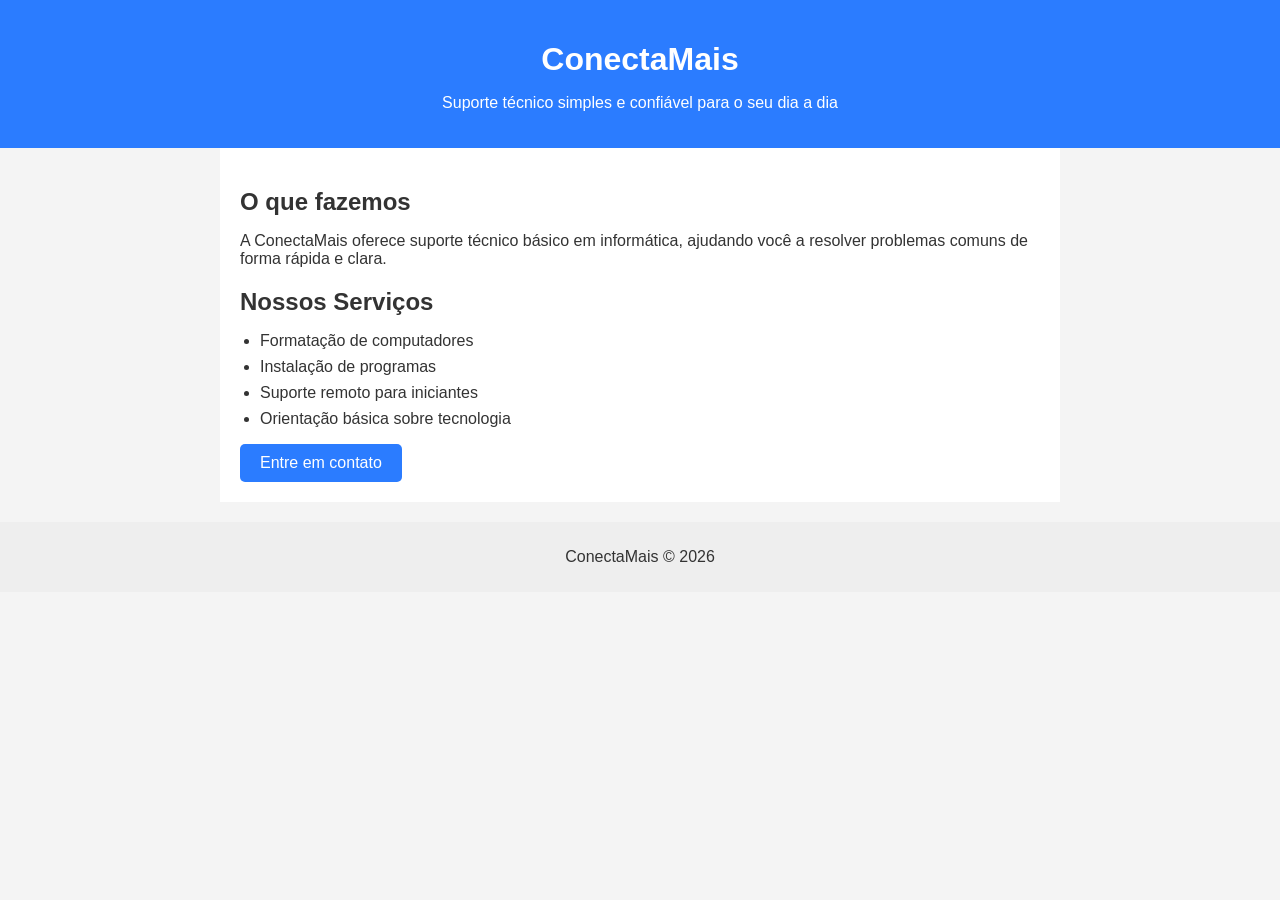
<file: ProjetoConectamais/index.html>
<!DOCTYPE html>
<html lang="pt-BR">
<head>
    <meta charset="UTF-8">
    <title>ConectaMais - Suporte em Informática</title>
    <link rel="stylesheet" href="css/style.css">
</head>
<body>

<header>
    <h1>ConectaMais</h1>
    <p>Suporte técnico simples e confiável para o seu dia a dia</p>
</header>

<main>
    <section>
        <h2>O que fazemos</h2>
        <p>
            A ConectaMais oferece suporte técnico básico em informática,
            ajudando você a resolver problemas comuns de forma rápida e clara.
        </p>
    </section>

    <section>
        <h2>Nossos Serviços</h2>
        <ul>
            <li>Formatação de computadores</li>
            <li>Instalação de programas</li>
            <li>Suporte remoto para iniciantes</li>
            <li>Orientação básica sobre tecnologia</li>
        </ul>
    </section>

    <section>
        <a class="botao" href="contato.html">Entre em contato</a>
    </section>
</main>

<footer>
    <p>ConectaMais © 2026</p>
</footer>

</body>
</html>
</file>
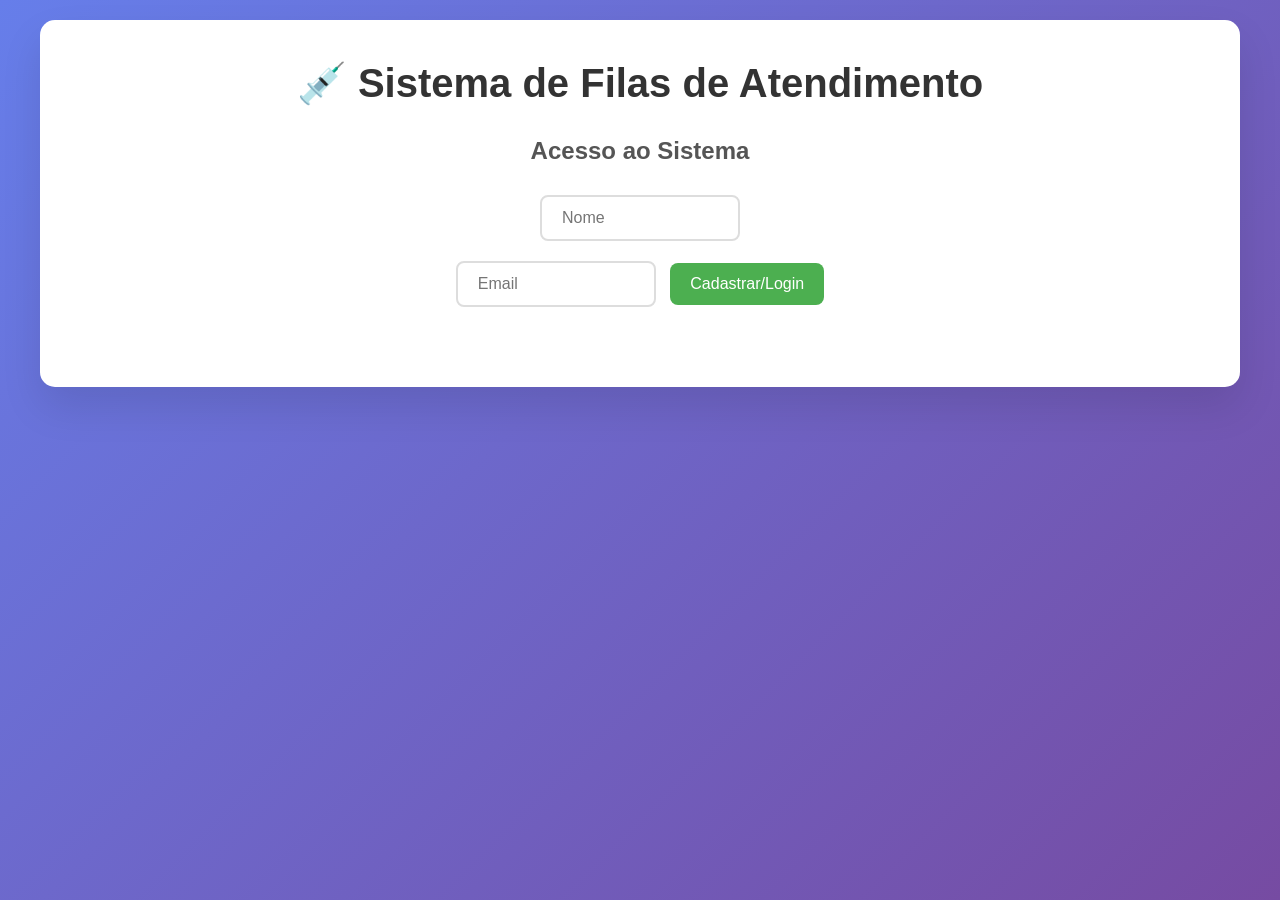
<file: SFA/index.html>
<!DOCTYPE html>
<html lang="pt-BR">
<head>
    <meta charset="UTF-8">
    <meta name="viewport" content="width=device-width, initial-scale=1.0">
    <title>Sistema de Filas de Atendimento</title>
    <link rel="stylesheet" href="style.css">
</head>
<body>
    <div class="container">
        <h1>💉 Sistema de Filas de Atendimento</h1>
        
        <!-- Login/Register Section -->
        <div id="loginSection">
            <h2>Acesso ao Sistema</h2>
            <input type="text" id="username" placeholder="Nome">
            <input type="email" id="email" placeholder="Email">
            <button onclick="registerLogin()">Cadastrar/Login</button>
        </div>
        
        <!-- Role Selection -->
        <div id="roleSection" style="display: none;">
            <h2>Escolha seu Papel</h2>
            <select id="roleSelect">
                <option value="paciente">Paciente (Entrar na Fila)</option>
                <option value="atendente">Atendente (Gerenciar Fila)</option>
            </select>
            <button onclick="selectRole()">Selecionar</button>
        </div>
        
        <!-- User (Paciente) View -->
        <div id="pacienteView" style="display: none;">
            <h2>Área do Paciente</h2>
            <p><strong>Usuário:</strong> <span id="currentUser"></span></p>
            <p><strong>Status:</strong> <span id="myStatus">Aguardando cadastro...</span></p>
            <p><strong>Posição/Senha:</strong> <span id="myTicket"></span></p>
            <button id="joinBtn" onclick="joinQueue()">Entrar na Fila</button>
            <button onclick="logout()">Sair</button>
        </div>
        
        <!-- Attendant View -->
        <div id="atendenteView" style="display: none;">
            <h2>Painel do Atendente</h2>
            <button onclick="callNext()">Chamar Próximo (Em Atendimento)</button>
            <button onclick="finishCurrent()">Finalizar Atendimento</button>
            <button onclick="clearQueue()">Limpar Fila</button>
            <h3>Fila Atual</h3>
            <table id="queueTable">
                <thead>
                    <tr>
                        <th>Senha</th>
                        <th>Nome</th>
                        <th>Email</th>
                        <th>Estado</th>
                        <th>Posição</th>
                    </tr>
                </thead>
                <tbody>
                </tbody>
            </table>
            <button onclick="logout()">Sair</button>
        </div>
    </div>
    
    
</body>
</html>
</file>
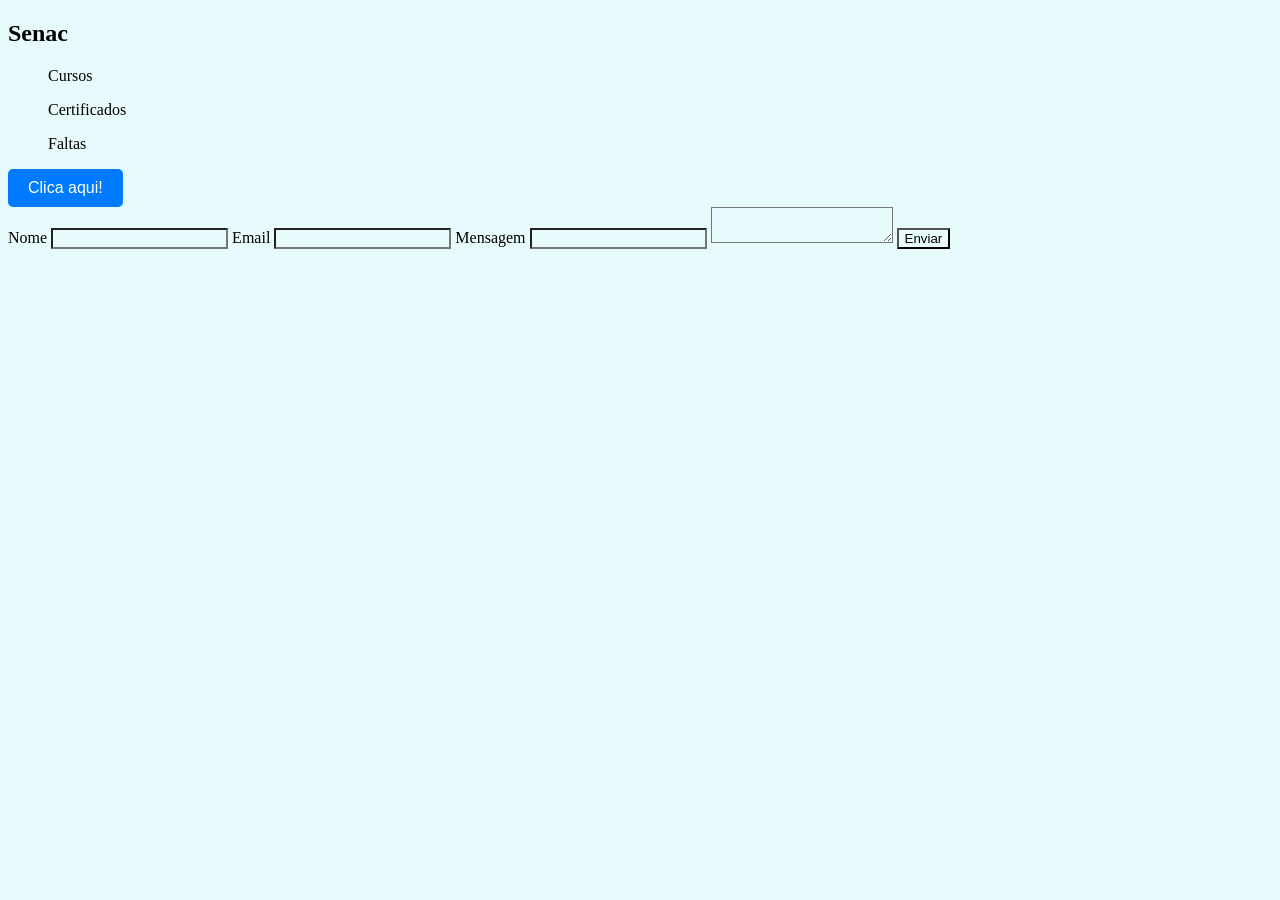
<file: Exercicos formativo/codigo_exercicio.html>
<!DOCTYPE html>
<html lang="pt-br">
<head>
       <meta charset="UTF-8">
       <meta name="viewport" content="width=device-width, initial-scale=1.0">
       <title>Minha página HTML</title>
       <link rel="stylesheet" href="style.css">
       
</head>
<body>
       <main>
              <section>
                     <h1>Senac</h1>
              </section>

              <section>
                     <ul>Cursos</ul>
                     <ul>Certificados</ul>
                     <ul>Faltas</ul>
              </section>

              <section>
                     <button class="botao">Clica aqui!</button>
              </section>

              <section>
                     <form>
                          <label>Nome</label>
                          <input type="text"> 

                          <label>Email</label>
                          <input type="Email">

                          <label>Mensagem</label>
                          <input type="text">
                          <textarea></textarea>

                          <button>Enviar</button>
                     </form>
              </section>
       </main>
       
       
</body>
</html>
</file>
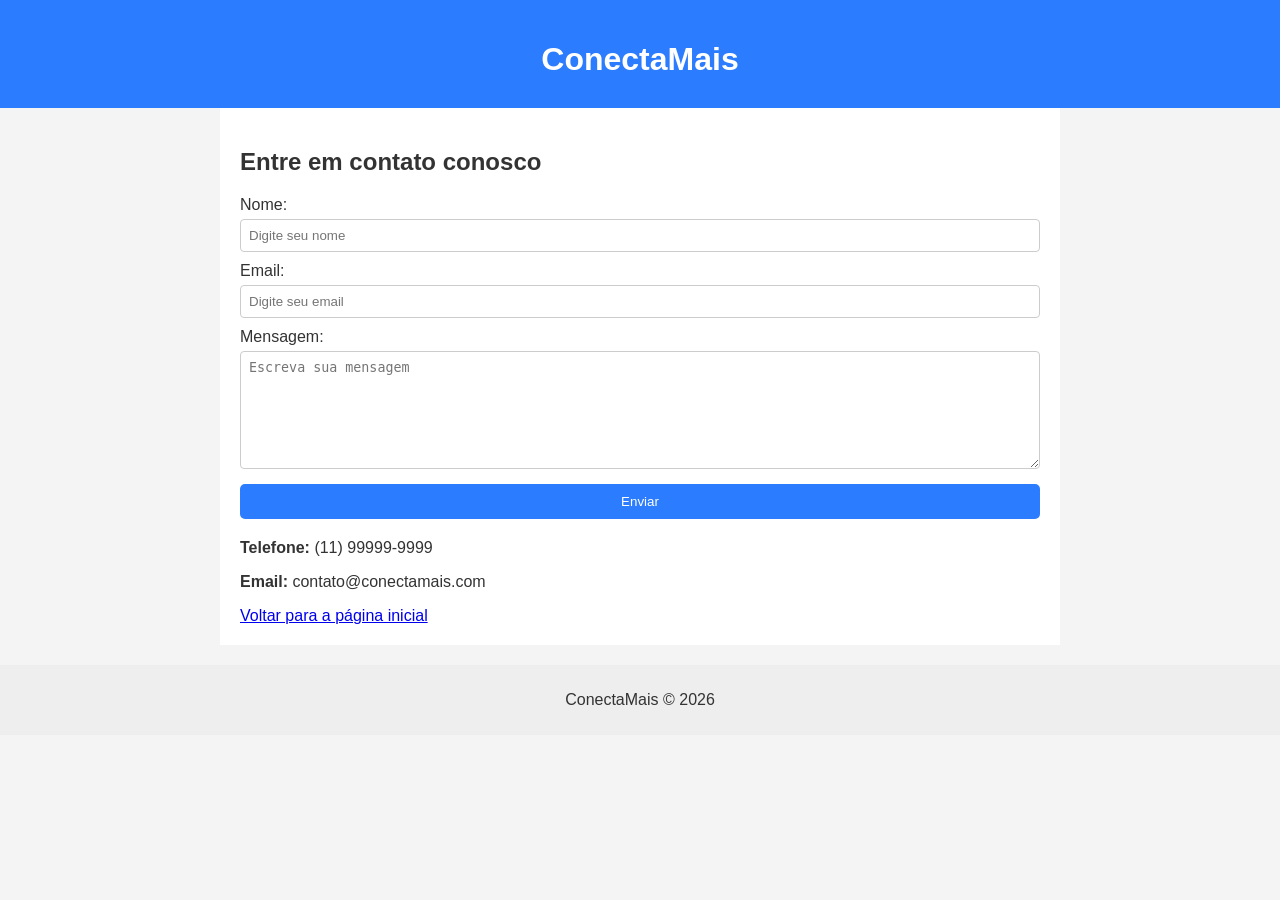
<file: ProjetoConectamais/contato.html>
<!DOCTYPE html>
<html lang="pt-BR">
<head>
    <meta charset="UTF-8">
    <title>Contato - ConectaMais</title>
    <link rel="stylesheet" href="css/style.css">
</head>
<body>

<header>
    <h1>ConectaMais</h1>
</header>

<main>
    <h2>Entre em contato conosco</h2>

    <form>
        <label>Nome:</label>
        <input type="text" placeholder="Digite seu nome">

        <label>Email:</label>
        <input type="email" placeholder="Digite seu email">

        <label>Mensagem:</label>
        <textarea placeholder="Escreva sua mensagem"></textarea>

        <button type="submit">Enviar</button>
    </form>

    <section class="contato-info">
        <p><strong>Telefone:</strong> (11) 99999-9999</p>
        <p><strong>Email:</strong> contato@conectamais.com</p>
    </section>

    <a href="index.html">Voltar para a página inicial</a>
</main>

<footer>
    <p>ConectaMais © 2026</p>
</footer>

</body>
</html>
</file>
<file: ProjetoConectamais/css/style.css>
body {
       font-family: Arial, sans-serif;
       margin: 0;
       background-color: #f4f4f4;
       color: #333;
   }
   
   header {
       background-color: #2b7cff;
       color: white;
       padding: 20px;
       text-align: center;
   }
   
   main {
       padding: 20px;
       max-width: 800px;
       margin: auto;
       background-color: white;
   }
   
   h1, h2 {
       margin-bottom: 10px;
   }
   
   ul {
       padding-left: 20px;
   }
   
   li {
       margin-bottom: 8px;
   }
   
   .botao {
       display: inline-block;
       background-color: #2b7cff;
       color: white;
       padding: 10px 20px;
       text-decoration: none;
       border-radius: 5px;
   }
   
   .botao:hover {
       background-color: #1f5fd1;
   }
   
   form {
       display: flex;
       flex-direction: column;
   }
   
   label {
       margin-top: 10px;
   }
   
   input, textarea {
       padding: 8px;
       margin-top: 5px;
       border: 1px solid #ccc;
       border-radius: 4px;
   }
   
   textarea {
       height: 100px;
   }
   
   button {
       margin-top: 15px;
       padding: 10px;
       background-color: #2b7cff;
       color: white;
       border: none;
       border-radius: 5px;
       cursor: pointer;
   }
   
   button:hover {
       background-color: #1f5fd1;
   }
   
   footer {
       text-align: center;
       padding: 10px;
       background-color: #eee;
       margin-top: 20px;
   }
   
   .contato-info {
       margin-top: 20px;
   }
</file>
<file: SFA/style.css>
* {
    margin: 0;
    padding: 0;
    box-sizing: border-box;
}

body {
    font-family: 'Segoe UI', Tahoma, Geneva, Verdana, sans-serif;
    background: linear-gradient(135deg, #667eea 0%, #764ba2 100%);
    min-height: 100vh;
    padding: 20px;
}

.container {
    max-width: 1200px;
    margin: 0 auto;
    background: white;
    border-radius: 15px;
    box-shadow: 0 20px 40px rgba(0,0,0,0.1);
    padding: 40px;
}

h1 {
    text-align: center;
    color: #333;
    margin-bottom: 30px;
    font-size: 2.5em;
}

h2 {
    color: #555;
    margin-bottom: 20px;
}

input, select, button {
    padding: 12px 20px;
    margin: 10px 5px;
    border: none;
    border-radius: 8px;
    font-size: 16px;
}

input {
    width: 200px;
    border: 2px solid #ddd;
}

button {
    background: #4CAF50;
    color: white;
    cursor: pointer;
    transition: background 0.3s;
}

button:hover {
    background: #45a049;
}

button#joinBtn {
    background: #2196F3;
    font-size: 18px;
    padding: 15px 30px;
}

button#joinBtn:hover {
    background: #1976D2;
}

#loginSection, #roleSection {
    text-align: center;
    max-width: 400px;
    margin: 0 auto 30px;
}

#pacienteView, #atendenteView {
    text-align: center;
}

#queueTable {
    width: 100%;
    margin-top: 20px;
    border-collapse: collapse;
}

#queueTable th, #queueTable td {
    padding: 12px;
    text-align: left;
    border-bottom: 1px solid #ddd;
}

#queueTable th {
    background: #f4f4f4;
    font-weight: bold;
}

.state-waiting {
    background: #fff3cd;
    color: #856404;
    padding: 4px 8px;
    border-radius: 4px;
}

.state-serving {
    background: #cce5ff;
    color: #004085;
    padding: 4px 8px;
    border-radius: 4px;
}

.state-done {
    background: #d4edda;
    color: #155724;
    padding: 4px 8px;
    border-radius: 4px;
}

@media (max-width: 768px) {
    .container {
        padding: 20px;
    }
    
    #queueTable {
        font-size: 14px;
    }
    
    input {
        width: 100%;
        margin: 5px 0;
    }
}
</file>
<file: Exercicos formativo/style.css>
*{
    background: #e8fbfc;
}

.botao {
    background-color: #007bff; /* Cor de fundo azul */
    color: white; /* Texto branco */
    padding: 10px 20px; /* Espaçamento interno */
    border: none; /* Sem borda */
    border-radius: 5px; /* Bordas arredondadas */
    cursor: pointer; /* Muda o cursor para mãozinha */
    font-size: 16px;
}
</file>
